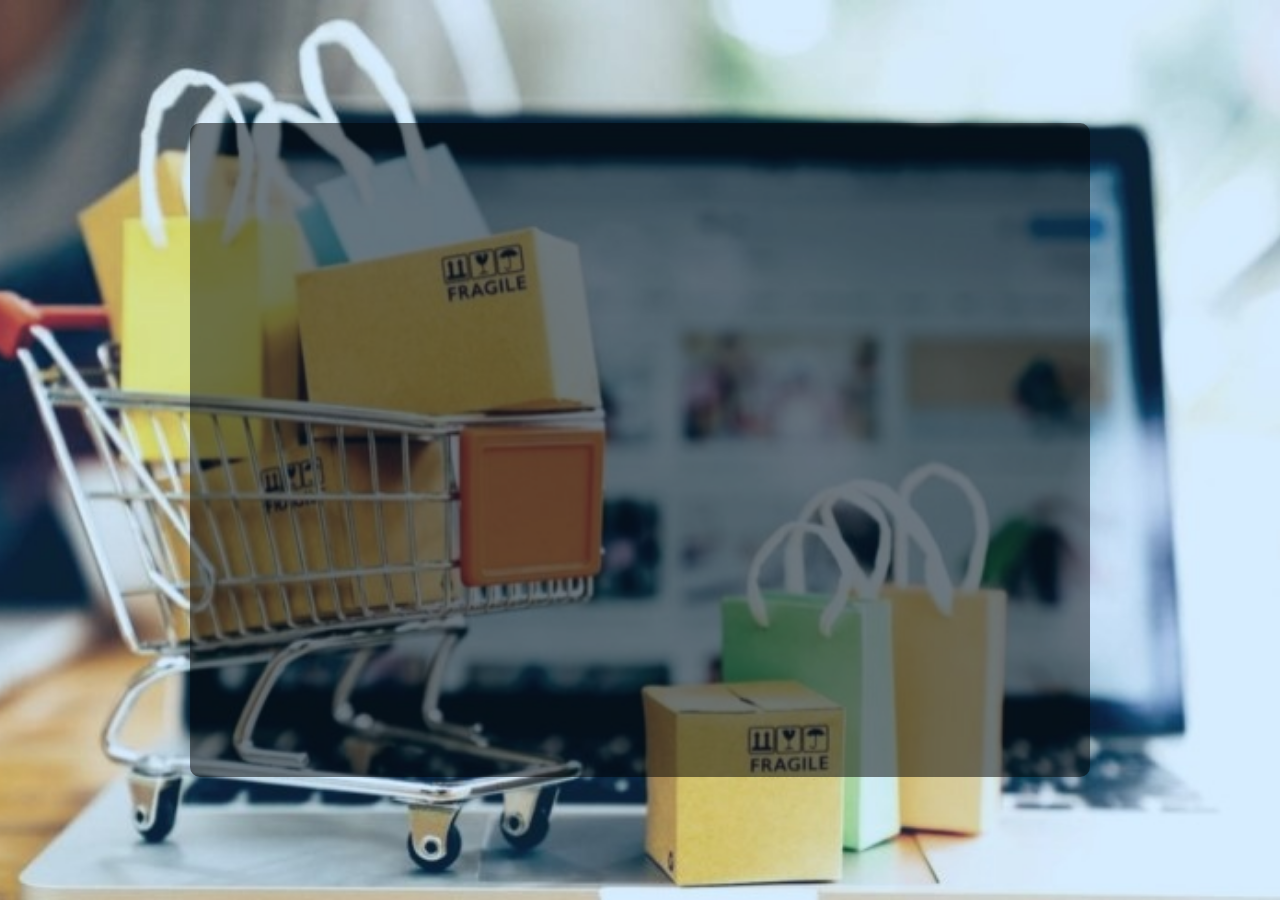
<file: avant-propos.html>
<!DOCTYPE html>
<html lang="fr">
<head>
  <meta charset="utf-8" />
  <meta name="viewport" content="width=device-width, initial-scale=1.0" />
  <title>Avant-Propos | Shebuys</title>
  
  <!-- Liens CSS -->
  <link rel="stylesheet" href="https://fonts.googleapis.com/css2?family=Playfair+Display&family=Inter&display=swap">
  <link rel="stylesheet" href="css/avant-propos.css" />
</head>

<body>
  <div class="container">
    <div class="content">
      <h1 class="animate-reveal delay-1">AVANT-PROPOS</h1>

      <p class="animate-reveal delay-2">
        Bienvenue sur notre plateforme, votre passerelle vers les plus grandes boutiques en ligne de France et d’ailleurs.
        Dans un monde où les achats en ligne sont devenus indispensables, ce site a été conçu pour simplifier l’accès aux produits proposés
        par des géants du e-commerce tels qu’Amazon, AliExpress, Temu, Shein, et bien d’autres.
        <br><br>
        Notre mission : vous offrir un service d’intermédiation pratique, sécurisé et accessible.
        Nous ne sommes ni des revendeurs, ni des concurrents de ces plateformes, mais simplement des intermédiaires. Vous choisissez,
        nous commandons et assurons la livraison avec soin jusqu’à votre domicile.
        Grâce à notre service, vous avez enfin la liberté de choisir, comparer et acheter vos articles préférés,
        même lorsque certaines plateformes ne sont pas directement accessibles ou présentent des contraintes logistiques.
        <br><br>
        Achetez sans frontières, en toute simplicité.
      </p>

      <a class="btn-retour animate-reveal delay-3" href="index.html">RETOUR</a>
    </div>
  </div>
</body>
</html>
</file>
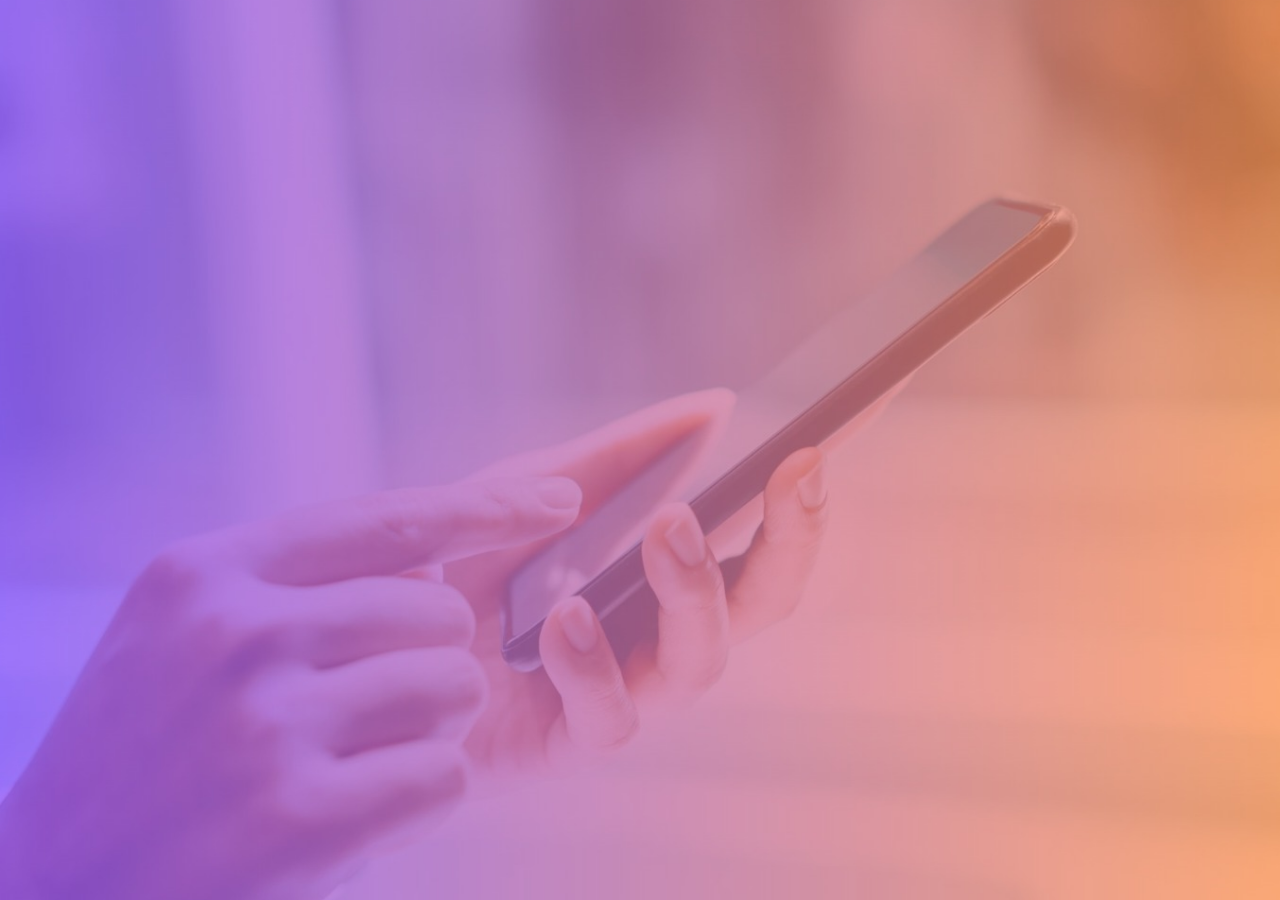
<file: etape.html>
<!DOCTYPE html>
<html lang="fr">
<head>
  <meta charset="utf-8" />
  <meta name="viewport" content="width=device-width, initial-scale=1" />
  <title>Étape 1 - Remplir le Formulaire</title>
  <link href="https://fonts.googleapis.com/css2?family=Playfair+Display&family=Inter&display=swap" rel="stylesheet" />
  <link href="css/etape.css" rel="stylesheet" type="text/css" />
</head>
<body>
  <div class="container">
    <div class="etape animate-reveal delay-1">ÉTAPE 1</div>

    <div class="content">
      <img alt="iPhone" class="iphone-image animate-reveal delay-2" src="image/image-etape.jpg" />

      <div class="text animate-reveal delay-3">
        <h1><span><strong>Remplir le</strong></span><br/>Formulaire</h1>

        <div class="buttons animate-reveal delay-4">
          <a class="btn" href="index.html">RETOUR</a>
          <a class="btn" href="etape2.html">ÉTAPE SUIVANTE</a>
        </div>
      </div>
    </div>
  </div>
</body>
</html>
</file>
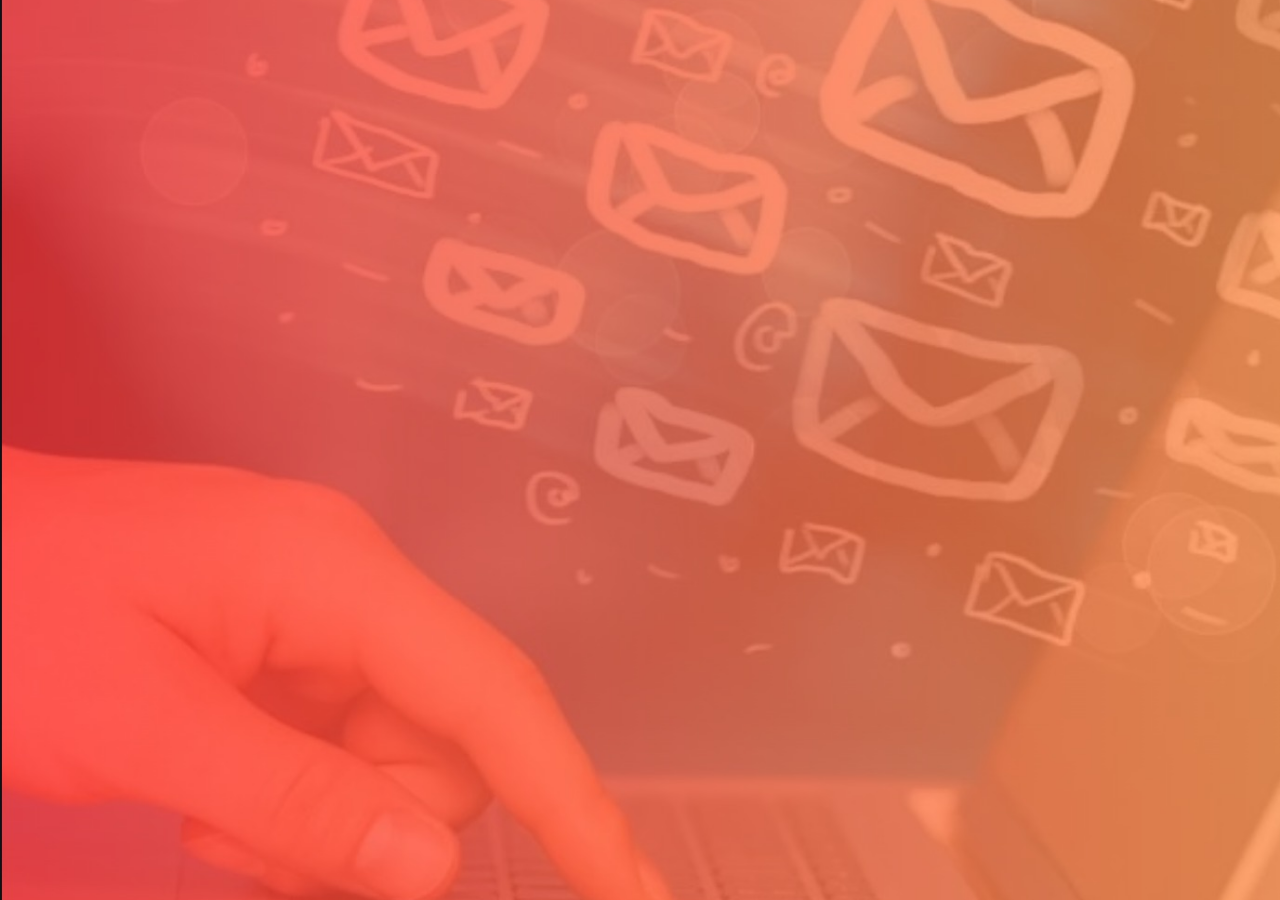
<file: etape2.html>
<!DOCTYPE html>
<html lang="fr">
<head>
  <meta charset="utf-8" />
  <meta name="viewport" content="width=device-width, initial-scale=1" />
  <title>Étape 2 - Vérifier le message de confirmation</title>
  <link href="https://fonts.googleapis.com/css2?family=Playfair+Display&family=Inter&display=swap" rel="stylesheet" />
  <link href="css/etape2.css" rel="stylesheet" type="text/css" />
</head>
<body>
  <div class="container">
    <div class="etape animate-reveal delay-1">ÉTAPE 2</div>

    <div class="content">
      <img alt="iPhone" class="iphone-image animate-reveal delay-2" src="image/image-etape2.jpg" />

      <div class="text animate-reveal delay-3">
        <h1><span><strong>Vérifier le message de confirmation</strong></span><br/>reçu par mail</h1>

        <div class="buttons animate-reveal delay-4">
          <a class="btn" href="etape.html">RETOUR</a>
          <a class="btn" href="etape3.html">ÉTAPE SUIVANTE</a>
        </div>
      </div>
    </div>
  </div>
</body>
</html>
</file>
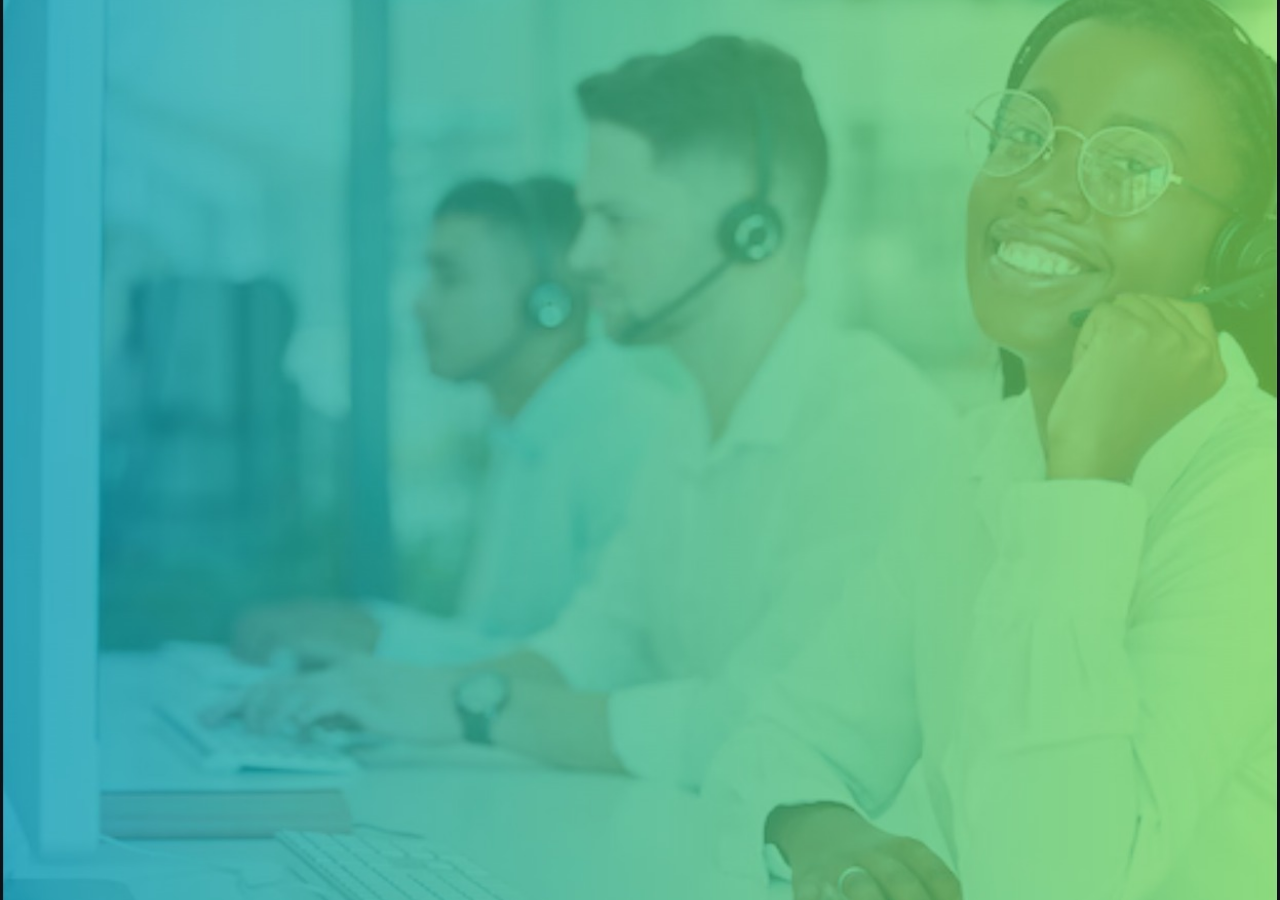
<file: etape3.html>
<!DOCTYPE html>
<html lang="fr">
<head>
  <meta charset="utf-8" />
  <meta name="viewport" content="width=device-width, initial-scale=1" />
  <title>Étape 3 - Patientez</title>
  <link href="https://fonts.googleapis.com/css2?family=Playfair+Display&family=Inter&display=swap" rel="stylesheet" />
  <link href="css/etape3.css" rel="stylesheet" type="text/css" />
</head>
<body>
  <div class="container">
    <div class="etape animate-reveal delay-1">ÉTAPE 3</div>

    <div class="content">
      <img alt="iPhone" class="iphone-image animate-reveal delay-2" src="image/image-etape3.jpg" />

      <div class="text animate-reveal delay-3">
        <h1>
          <span><strong>Patientez,</strong></span><br/>
          un agent<br/>
          vous contactera<br/>
          sur WhatsApp<br/>
          pour la suite dans<br/>
          les plus brefs<br/>
          délais
        </h1>

        <div class="buttons animate-reveal delay-4">
          <a class="btn" href="etape2.html">RETOUR</a>
          <a class="btn" href="https://tally.so/r/nPNMr0">COMMANDER</a>
        </div>
      </div>
    </div>
  </div>
</body>
</html>
</file>
<file: css/avant-propos.css>
/* === STYLES GÉNÉRAUX === */

body {
  background: url('../image/logo-fond-avant-propos.jpg') no-repeat center center fixed;
  background-size: cover;
  margin: 0;
  padding: 0;
  min-height: 100vh;
  display: flex;
  justify-content: center;
  align-items: center;
  color: #fff;
  font-family: 'Arial', sans-serif;
  overflow-x: hidden;
}

.container {
  background: rgba(0, 0, 0, 0.5);
  border-radius: 10px;
  padding: 40px;
  max-width: 900px;
  width: 90%;
  text-align: center;
  box-sizing: border-box;
}

.content h1 {
  font-family: 'Playfair Display', serif;
  font-size: 36px;
  margin-bottom: 20px;
}

.content p {
  line-height: 1.7;
  font-size: 18px;
  margin-bottom: 40px;
}

.btn-retour {
  display: inline-block;
  padding: 12px 28px;
  background: black;
  color: white;
  border: 1px solid white;
  text-decoration: none;
  font-weight: bold;
  border-radius: 5px;
  transition: all 0.3s ease;
}

.btn-retour:hover {
  background: white;
  color: black;
  transform: translateY(-2px);
  box-shadow: 0 6px 15px rgba(0, 0, 0, 0.2);
}

/* === RESPONSIVE DESIGN === */
@media (max-width: 768px) {
  body {
    padding: 20px;
    align-items: flex-start;
  }

  .container {
    padding: 25px 20px;
    border-radius: 8px;
  }

  .content h1 {
    font-size: 28px;
  }

  .content p {
    font-size: 16px;
    text-align: justify;
  }

  .btn-retour {
    width: 100%;
    font-size: 16px;
    padding: 14px;
  }
}

/* === ANIMATIONS D'APPARITION MODERNES === */

@keyframes fadeSlideUp {
  0% {
    opacity: 0;
    transform: translateY(30px);
    filter: blur(5px);
  }
  100% {
    opacity: 1;
    transform: translateY(0);
    filter: blur(0);
  }
}

.animate-reveal {
  opacity: 0;
  animation: fadeSlideUp 0.8s ease-out forwards;
}

/* Délais pour apparition en cascade */
.delay-1 { animation-delay: 0.3s; }
.delay-2 { animation-delay: 0.6s; }
.delay-3 { animation-delay: 0.9s; }
</file>
<file: css/etape.css>
/* === RESET === */
* {
  margin: 0;
  padding: 0;
  box-sizing: border-box;
}

/* === BASE === */
body, html {
  height: 100%;
  font-family: 'Arial', sans-serif;
  background: url('../image/image-de-fond-etape1.jpg') no-repeat center center fixed;
  background-size: cover;
  overflow-x: hidden;
  color: #fff;
}

.container {
  height: 100vh;
  display: flex;
  align-items: center;
  justify-content: center;
  padding: 40px;
  position: relative;
}

/* === BADGE ÉTAPE === */
.etape {
  position: absolute;
  top: 20px;
  left: 20px;
  background: black;
  color: white;
  padding: 10px 20px;
  border-radius: 20px;
  font-weight: bold;
  font-size: 14px;
  z-index: 10;
}

/* === CONTENU PRINCIPAL === */
.content {
  display: flex;
  flex-direction: row;
  gap: 60px;
  align-items: center;
  justify-content: center;
  flex-wrap: nowrap;
  max-width: 1100px;
  width: 100%;
}

.iphone-image {
  height: 400px;
  max-width: 100%;
  flex-shrink: 0;
}

/* === TEXTE === */
.text {
  max-width: 500px;
}

.text h1 {
  font-size: 48px;
  line-height: 1.2;
  color: black;
  font-family: 'Playfair Display', serif;
}

.text span {
  font-weight: normal;
}

.text strong {
  font-weight: bold;
}

/* === BOUTONS === */
.buttons {
  margin-top: 40px;
  display: flex;
  gap: 20px;
  flex-wrap: wrap;
}

.btn {
  text-decoration: none;
  background: black;
  color: white;
  padding: 15px 30px;
  border-radius: 30px;
  font-weight: bold;
  transition: all 0.3s ease;
}

.btn:hover {
  background: #333;
  transform: translateY(-2px);
  box-shadow: 0 5px 15px rgba(0, 0, 0, 0.3);
}

/* === ANIMATIONS === */
@keyframes fadeSlideUp {
  0% {
    opacity: 0;
    transform: translateY(30px);
    filter: blur(5px);
  }
  100% {
    opacity: 1;
    transform: translateY(0);
    filter: blur(0);
  }
}

.animate-reveal {
  opacity: 0;
  animation: fadeSlideUp 0.8s ease-out forwards;
}

.delay-1 { animation-delay: 0.2s; }
.delay-2 { animation-delay: 0.5s; }
.delay-3 { animation-delay: 0.8s; }
.delay-4 { animation-delay: 1.1s; }

/* === RESPONSIVE === */
@media (max-width: 900px) {
  .content {
    flex-direction: row;
    flex-wrap: nowrap;
    gap: 30px;
  }

  .iphone-image {
    height: 300px;
  }

  .text h1 {
    font-size: 32px;
  }

  .buttons {
    gap: 15px;
  }
}

@media (max-width: 600px) {
  .content {
    flex-direction: column;
    text-align: center;
  }

  .iphone-image {
    height: 240px;
  }

  .text {
    max-width: 100%;
  }

  .text h1 {
    font-size: 28px;
  }

  .buttons {
    flex-direction: column;
    align-items: center;
  }

  .btn {
    width: 90%;
    max-width: 280px;
    text-align: center;
  }
}
</file>
<file: css/etape2.css>
/* === RESET === */
* {
  margin: 0;
  padding: 0;
  box-sizing: border-box;
}

/* === BASE === */
body, html {
  height: 100%;
  font-family: 'Arial', sans-serif;
  background: url('../image/image-de-fond-etape2.jpg') no-repeat center center fixed;
  background-size: cover;
  overflow-x: hidden;
  color: #fff;
}

.container {
  height: 100vh;
  display: flex;
  align-items: center;
  justify-content: center;
  padding: 40px;
  position: relative;
}

/* === ÉTAPE BADGE === */
.etape {
  position: absolute;
  top: 20px;
  left: 20px;
  background: black;
  color: white;
  padding: 10px 20px;
  border-radius: 20px;
  font-weight: bold;
  font-size: 14px;
  z-index: 10;
}

/* === CONTENT === */
.content {
  display: flex;
  flex-direction: row;
  gap: 60px;
  align-items: center;
  justify-content: center;
  flex-wrap: nowrap;
  max-width: 1100px;
  width: 100%;
}

/* === IMAGE === */
.iphone-image {
  height: 400px;
  max-width: 100%;
  flex-shrink: 0;
}

/* === TEXTE === */
.text {
  max-width: 500px;
}

.text h1 {
  font-size: 46px;
  line-height: 1.2;
  color: black;
  font-family: 'Playfair Display', serif;
}

.text span {
  font-weight: normal;
}

.text strong {
  font-weight: bold;
}

/* === BOUTONS === */
.buttons {
  margin-top: 40px;
  display: flex;
  gap: 20px;
  flex-wrap: wrap;
}

.btn {
  text-decoration: none;
  background: black;
  color: white;
  padding: 15px 30px;
  border-radius: 30px;
  font-weight: bold;
  transition: all 0.3s ease;
}

.btn:hover {
  background: #333;
  transform: translateY(-2px);
  box-shadow: 0 5px 15px rgba(0, 0, 0, 0.3);
}

/* === ANIMATIONS === */
@keyframes fadeSlideUp {
  0% {
    opacity: 0;
    transform: translateY(30px);
    filter: blur(5px);
  }
  100% {
    opacity: 1;
    transform: translateY(0);
    filter: blur(0);
  }
}

.animate-reveal {
  opacity: 0;
  animation: fadeSlideUp 0.8s ease-out forwards;
}

.delay-1 { animation-delay: 0.2s; }
.delay-2 { animation-delay: 0.5s; }
.delay-3 { animation-delay: 0.8s; }
.delay-4 { animation-delay: 1.1s; }

/* === RESPONSIVE === */
@media (max-width: 900px) {
  .content {
    flex-direction: row;
    flex-wrap: nowrap;
    gap: 30px;
  }

  .iphone-image {
    height: 300px;
  }

  .text h1 {
    font-size: 32px;
  }

  .buttons {
    gap: 15px;
  }
}

@media (max-width: 600px) {
  .content {
    flex-direction: column;
    text-align: center;
  }

  .iphone-image {
    height: 240px;
  }

  .text {
    max-width: 100%;
  }

  .text h1 {
    font-size: 28px;
  }

  .buttons {
    flex-direction: column;
    align-items: center;
  }

  .btn {
    width: 90%;
    max-width: 280px;
    text-align: center;
  }
}
</file>
<file: css/etape3.css>
/* === RESET === */
* {
  margin: 0;
  padding: 0;
  box-sizing: border-box;
}

/* === BASE === */
body, html {
  height: 100%;
  font-family: 'Arial', sans-serif;
  background: url('../image/image-de-fond-etape3.jpg') no-repeat center center fixed;
  background-size: cover;
  overflow-x: hidden;
  color: #fff;
}

.container {
  height: 100vh;
  display: flex;
  align-items: center;
  justify-content: center;
  padding: 40px;
  position: relative;
}

/* === ÉTAPE BADGE === */
.etape {
  position: absolute;
  top: 20px;
  left: 20px;
  background: black;
  color: white;
  padding: 10px 20px;
  border-radius: 20px;
  font-weight: bold;
  font-size: 14px;
  z-index: 10;
}

/* === CONTENU === */
.content {
  display: flex;
  flex-direction: row;
  gap: 60px;
  align-items: center;
  justify-content: center;
  flex-wrap: nowrap;
  max-width: 1100px;
  width: 100%;
}

/* === IMAGE === */
.iphone-image {
  height: 400px;
  max-width: 100%;
  flex-shrink: 0;
}

/* === TEXTE === */
.text {
  max-width: 500px;
}

.text h1 {
  font-size: 44px;
  line-height: 1.3;
  color: black;
  font-family: 'Playfair Display', serif;
}

.text span {
  font-weight: normal;
}

.text strong {
  font-weight: bold;
}

/* === BOUTONS === */
.buttons {
  margin-top: 40px;
  display: flex;
  gap: 20px;
  flex-wrap: wrap;
}

.btn {
  text-decoration: none;
  background: black;
  color: white;
  padding: 15px 30px;
  border-radius: 30px;
  font-weight: bold;
  transition: all 0.3s ease;
}

.btn:hover {
  background: #333;
  transform: translateY(-2px);
  box-shadow: 0 5px 15px rgba(0, 0, 0, 0.3);
}

/* === ANIMATIONS === */
@keyframes fadeSlideUp {
  0% {
    opacity: 0;
    transform: translateY(30px);
    filter: blur(5px);
  }
  100% {
    opacity: 1;
    transform: translateY(0);
    filter: blur(0);
  }
}

.animate-reveal {
  opacity: 0;
  animation: fadeSlideUp 0.8s ease-out forwards;
}

.delay-1 { animation-delay: 0.2s; }
.delay-2 { animation-delay: 0.5s; }
.delay-3 { animation-delay: 0.8s; }
.delay-4 { animation-delay: 1.1s; }

/* === RESPONSIVE === */
@media (max-width: 900px) {
  .content {
    flex-direction: row;
    flex-wrap: nowrap;
    gap: 30px;
  }

  .iphone-image {
    height: 300px;
  }

  .text h1 {
    font-size: 30px;
  }

  .buttons {
    gap: 15px;
  }
}

@media (max-width: 600px) {
  .content {
    flex-direction: column;
    text-align: center;
  }

  .iphone-image {
    height: 240px;
  }

  .text {
    max-width: 100%;
  }

  .text h1 {
    font-size: 26px;
  }

  .buttons {
    flex-direction: column;
    align-items: center;
  }

  .btn {
    width: 90%;
    max-width: 280px;
    text-align: center;
  }
}
</file>
